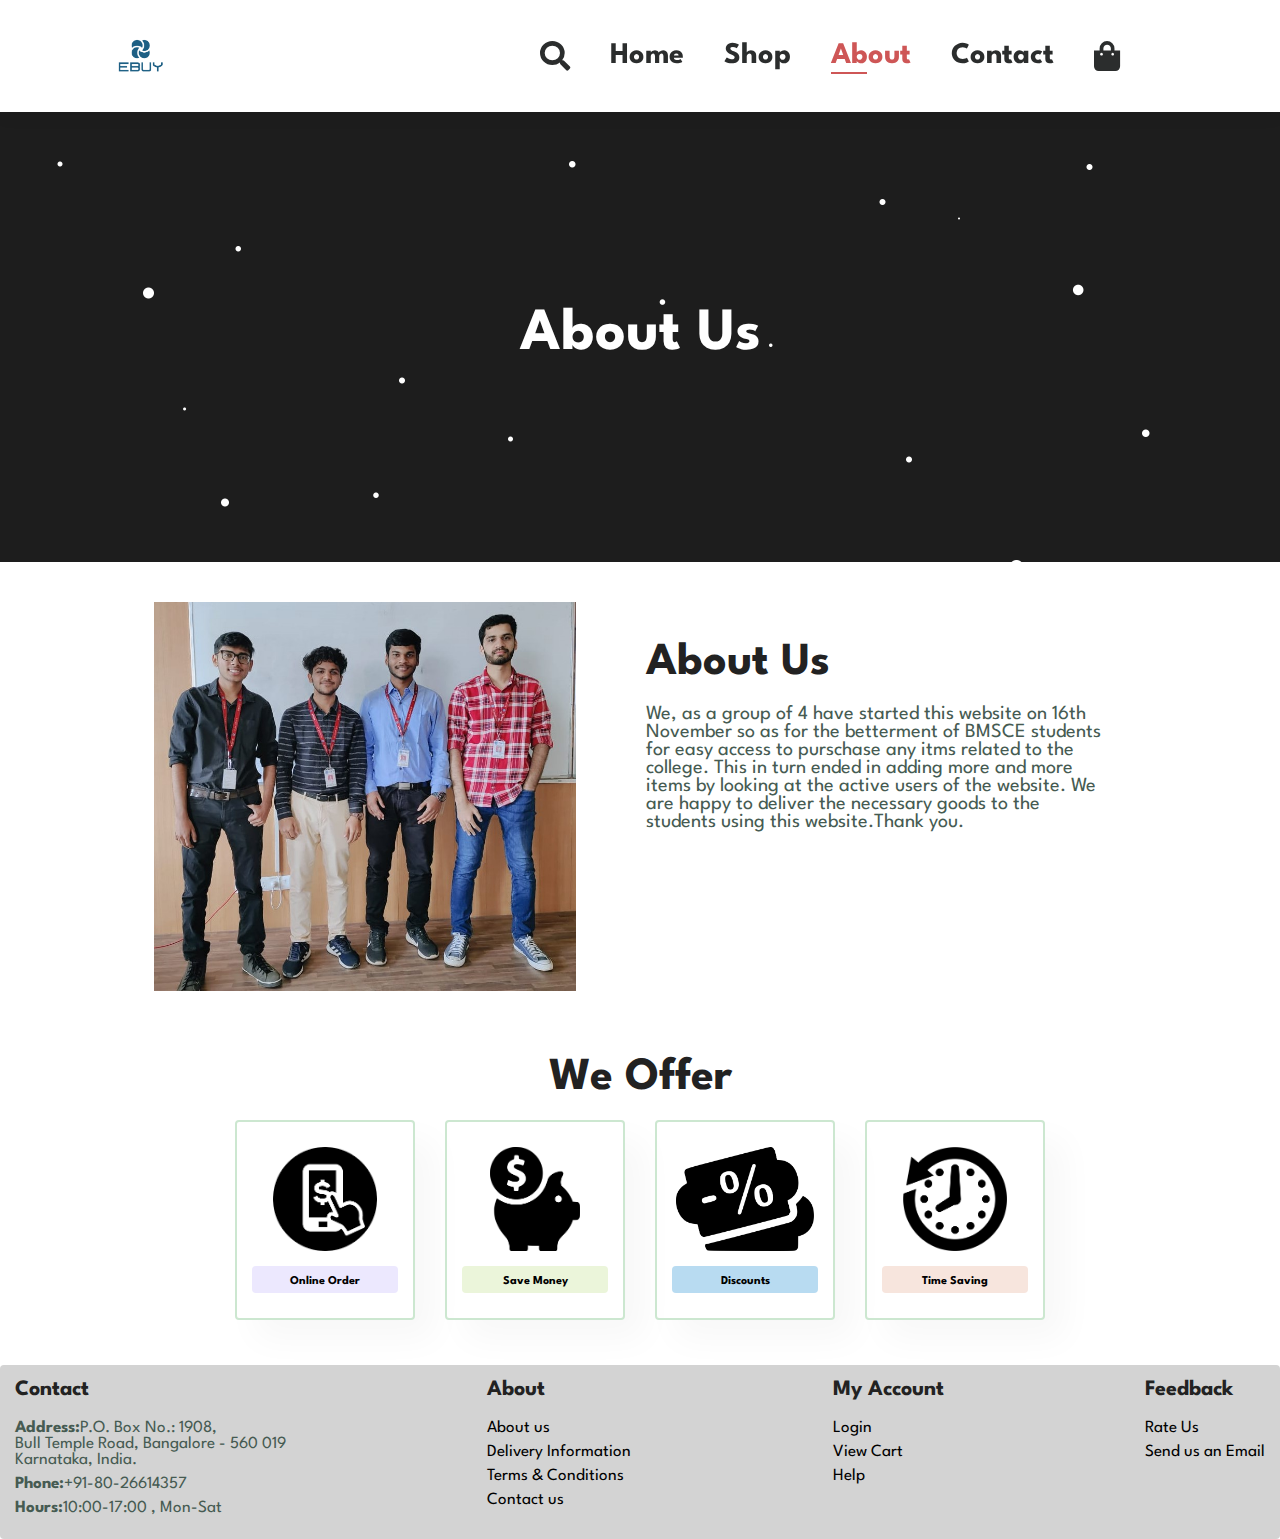
<file: about.html>
<html lang="en">
<head>
    <link rel="stylesheet" href="about.css">
    <link href="https://pro.fontawesome.com/releases/v5.10.0/css/all.css" rel="stylesheet">
        <link href="https://fonts.googleapis.com/css2?family=League+Spartan:wght@300&display=swap" rel="stylesheet">
</head>
<body>
    <section id="header">
        <a href=""><img src="Images/logo.png" class="logo"></a>
        <div>
            <ul id="navbar">
                <li><a href="search.html"><i class="fas fa-search" aria-hidden="true"></i></a></li>
                <li><a href="Home.html">Home</a></li>
                <li><a href="shop.html">Shop</a></li>
                <li><a class="active" href="about.html">About</a></li>
                <li><a href="contact.html">Contact</a></li>
                <li><a href="cart.html"><i class="fa fa-shopping-bag" aria-hidden="true"></i></a></li>
                <li><a href="login.html"><i class="fa fa-sign-in" aria-hidden="true"></i></a></li>
                </a></li>
            </ul>
        </div>
    </section>
    <section id="bigpicture2">
        <p>About Us</p>
    </section>
    <section id="group">
        <img src="Images/group.jpeg" alt="group">
        <div class="info">
            <h2>About Us</h2>
            <p>We, as a group of 4 have started this website on 16th November so as for
                 the betterment of BMSCE students for easy access to purschase any itms related to the college.
                This in turn ended in adding more and more items by looking at the active 
                users of the website. We are happy to deliver the necessary goods to the students 
                using this website.Thank you.</p>
        </div>
    </section>
    <h2 id="feat"> We Offer</h2>
    <section id ="features" >
            
        <div class="a1">
            <img src="Images/orderonline.png" alt="Online Order">
            <h6>Online Order</h6>
        </div>

        <div class="a2">
            <img src="Images/savemoney.png" alt="Save Money">
            <h6>Save Money</h6>
        </div>

        <div class="a3">
            <img src="Images/discount.png" alt="Discounts">
            <h6>Discounts</h6>
        </div>

        <div class="a5">
            <img src="Images/time.png" alt="Time Saving">
            <h6>Time Saving</h6>
        </div>
    </section>
          <footer class="footer" class="section-p1">
            <div class="col">
                <h4>Contact</h4>
                <p><strong>Address:</strong>P.O. Box No.: 1908,<br> Bull Temple Road,
                    Bangalore - 560 019 <br>
                    Karnataka, India.</p>
                <p><strong>Phone:</strong>+91-80-26614357</p>
                <p><strong>Hours:</strong>10:00-17:00 , Mon-Sat</p>
            </div>
            <div class="col">
                <h4>About</h4>
                <a href="about.html">About us</a>
                <a href="#">Delivery Information</a>
                <a href="termsandconditions.html">Terms & Conditions</a>
                <a href="contact.html">Contact us</a>
            </div>
            <div class="col">
                <h4>My Account</h4>
                <a href="login.html">Login</a>
                <a href="#">View Cart</a>
                <a href="#">Help</a>
            </div>
            <div class="col">
                <h4>Feedback</h4>
                <a href="rate.html">Rate Us</a>
                <a href="#">Send us an Email</a>
            </div>
            
        </footer>
</body>
</html>
</file>
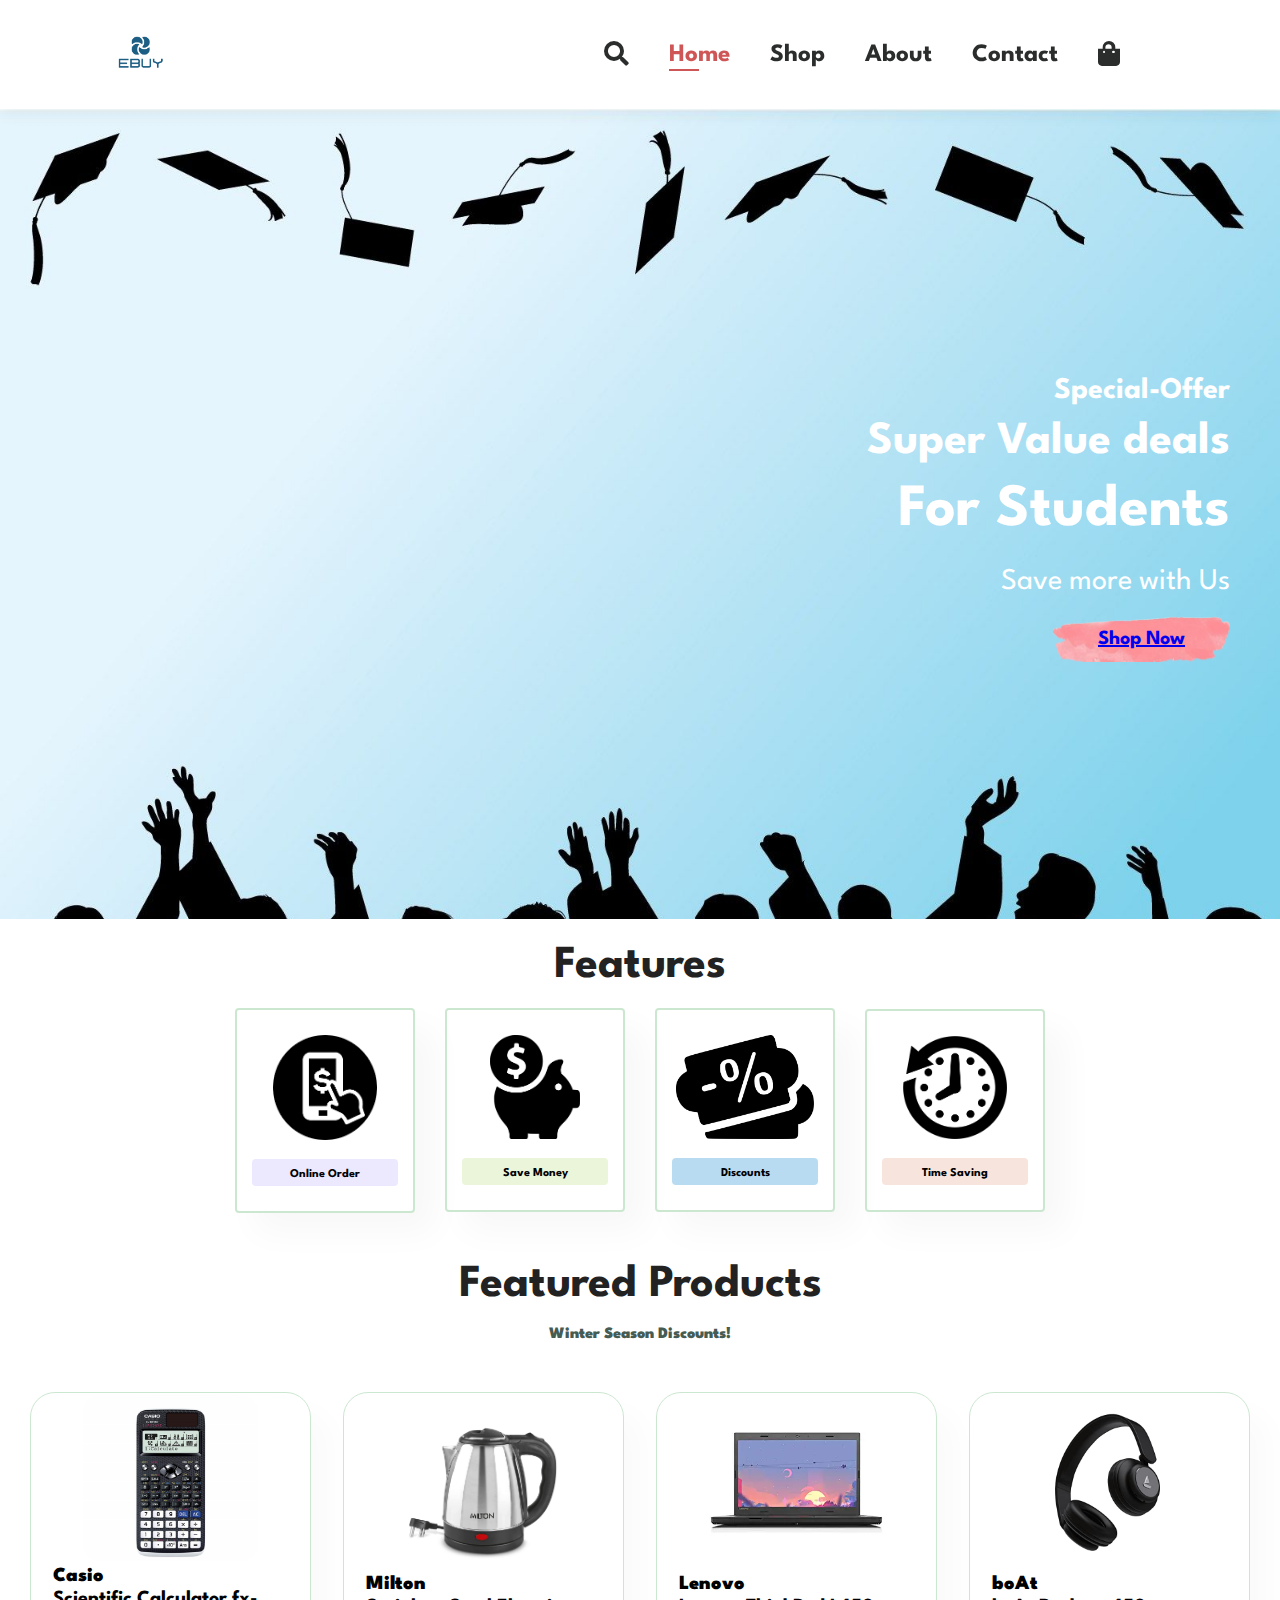
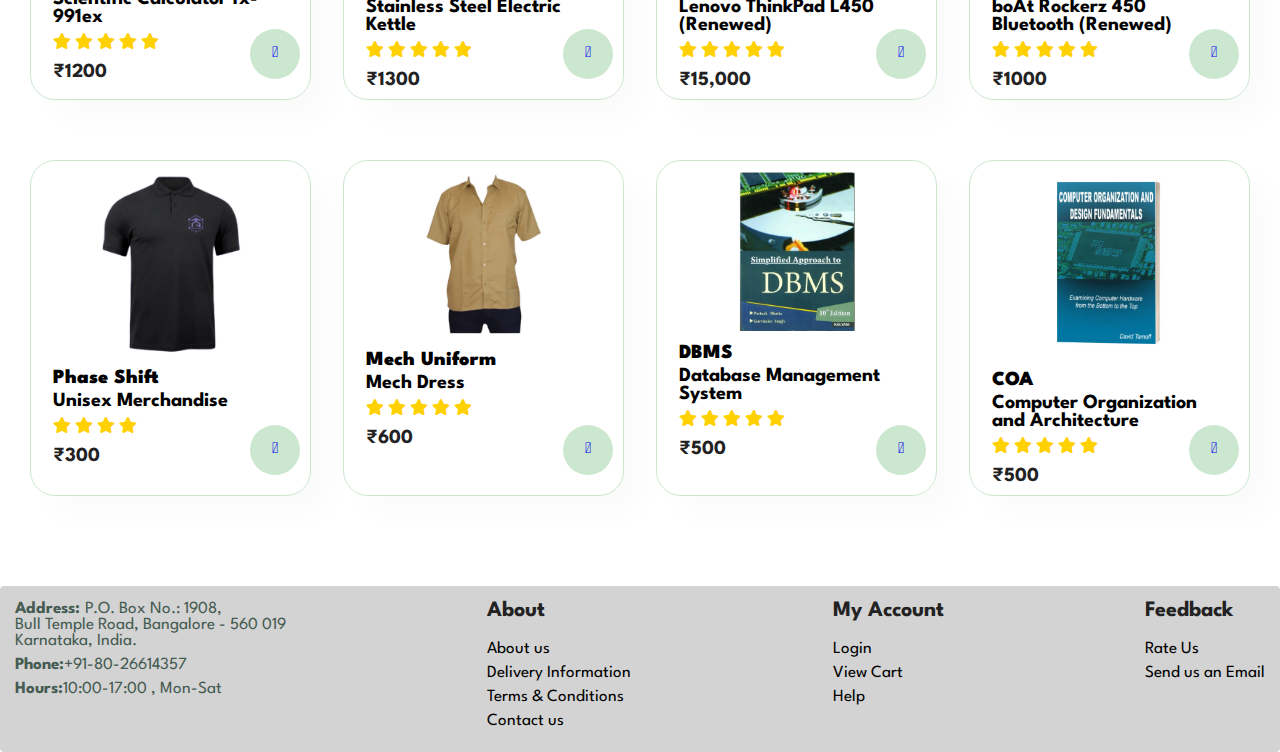
<file: home.html>
<!DOCTYPE html>
<html>
    <head>
        <link rel="stylesheet" href="home.css">   
        <link href="https://pro.fontawesome.com/releases/v5.10.0/css/all.css" rel="stylesheet">
        <link href="https://fonts.googleapis.com/css2?family=League+Spartan:wght@300&display=swap" rel="stylesheet">
    </head>
    <body>
        <section id="header">
            <a href=""><img src="Images/logo.png" class="logo"></a>
            <div>
                <ul id="navbar">
                    <li><a href="search.html"><i class="fas fa-search" aria-hidden="true"></i></a></li>
                    <li><a class="active" href="Home.html">Home</a></li>
                    <li><a href="shop.html">Shop</a></li>
                    <li><a href="about.html">About</a></li>
                    <li><a href="contact.html">Contact</a></li>
                    <li><a href="cart.html"><i class="fa fa-shopping-bag" aria-hidden="true"></i></a></li>
                    <li><a href="login.html"><i class="fa fa-sign-in" aria-hidden="true"></i></a></li>
                    </a></li>
                </ul>
            </div>
        </section>

        <section id="bigpicture">
            <h4>Special-Offer</h4>
            <h2>Super Value deals</h2>
            <h1>For Students</h1>
            <p>Save more with Us </p>
            <button><a href="shop.html"> Shop Now</a></button>
        </section>
        <h2 id="feat">Features</h2>
        <section id ="features" >
            
            <div class="a1">
                <img src="Images/orderonline.png" alt="Online Order">
                <h6>Online Order</h6>
            </div>

            <div class="a2">
                <img src="Images/savemoney.png" alt="Save Money">
                <h6>Save Money</h6>
            </div>

            <div class="a3">
                <img src="Images/discount.png" alt="Discounts">
                <h6>Discounts</h6>
            </div>

            <div class="a5">
                <img src="Images/time.png" alt="Time Saving">
                <h6>Time Saving</h6>
            </div>
        </section>
        <section id="productsection" class="section-p1">
            <h2>Featured Products</h2>
            <p>Winter Season Discounts!</p>
            <div class="products">
                <div class="pro">
                    <img src="Images/calculator.jpg" alt="calci">
                    <div class="description">
                        <span >Casio</span>
                        <h5>Scientific Calculator fx-991ex</h5>
                        <div class="stars">
                            <i class="fas fa-star"></i>
                            <i class="fas fa-star"></i>
                            <i class="fas fa-star"></i>
                            <i class="fas fa-star"></i>
                            <i class="fas fa-star"></i>
                        </div>
                        <h4>₹1200</h4>
                    </div>
                    <a href="cart.html"><i class="fal fa-shopping-cart cart"></i></a>
                </div>
                <div class="pro">
                    <img src="Images/kettle.jpg" alt="calci">
                    <div class="description">
                        <span >Milton</span>
                        <h5>Stainless Steel Electric Kettle</h5>
                        <div class="stars">
                            <i class="fas fa-star"></i>
                            <i class="fas fa-star"></i>
                            <i class="fas fa-star"></i>
                            <i class="fas fa-star"></i>
                            <i class="fas fa-star"></i>
                        </div>
                        <h4>₹1300</h4>
                    </div>
                    <a href="cart.html"><i class="fal fa-shopping-cart cart"></i></a>
                </div>
                <div class="pro">
                    <img src="Images/laptop.jpg" alt="calci">
                    <div class="description">
                        <span >Lenovo</span>
                        <h5>Lenovo ThinkPad L450 (Renewed) </h5>
                        <div class="stars">
                            <i class="fas fa-star"></i>
                            <i class="fas fa-star"></i>
                            <i class="fas fa-star"></i>
                            <i class="fas fa-star"></i>
                            <i class="fas fa-star"></i>
                        </div>
                        <h4>₹15,000</h4>
                    </div>
                    <a href="cart.html"><i class="fal fa-shopping-cart cart"></i></a>
                </div>
                <div class="pro">
                    <img src="Images/headphones.jpg" alt="calci">
                    <div class="description">
                        <span >boAt</span>
                        <h5>boAt Rockerz 450 Bluetooth (Renewed)</h5>
                        <div class="stars">
                            <i class="fas fa-star"></i>
                            <i class="fas fa-star"></i>
                            <i class="fas fa-star"></i>
                            <i class="fas fa-star"></i>
                            <i class="fas fa-star"></i>
                        </div>
                        <h4>₹1000</h4>
                    </div>
                    <a href="cart.html"><i class="fal fa-shopping-cart cart"></i></a>
                </div>

            </div>
            <div class="products">
                <div class="pro">
                    <img src="Images/ps.png" alt="calci">
                    <div class="description">
                        <span >Phase Shift</span>
                        <h5>Unisex Merchandise</h5>
                        <div class="stars">
                            <i class="fas fa-star"></i>
                            <i class="fas fa-star"></i>
                            <i class="fas fa-star"></i>
                            <i class="fas fa-star"></i>
                            
                        </div>
                        <h4>₹300</h4>
                    </div>
                    <a href="cart.html"><i class="fal fa-shopping-cart cart"></i></a>
                </div>
                <div class="pro">
                    <img src="Images/mech.png" alt="calci">
                    <div class="description">
                        <span >Mech Uniform</span>
                        <h5>Mech Dress </h5>
                        <div class="stars">
                            <i class="fas fa-star"></i>
                            <i class="fas fa-star"></i>
                            <i class="fas fa-star"></i>
                            <i class="fas fa-star"></i>
                            <i class="fas fa-star"></i>
                        </div>
                        <h4>₹600</h4>
                    </div>
                    <a href="cart.html"><i class="fal fa-shopping-cart cart"></i></a>
                </div>
                <div class="pro">
                    <img src="Images/dbms.png" alt="calci">
                    <div class="description">
                        <span >DBMS</span>
                        <h5>Database Management System </h5>
                        <div class="stars">
                            <i class="fas fa-star"></i>
                            <i class="fas fa-star"></i>
                            <i class="fas fa-star"></i>
                            <i class="fas fa-star"></i>
                            <i class="fas fa-star"></i>
                        </div>
                        <h4>₹500</h4>
                    </div>
                    <a href="cart.html"><i class="fal fa-shopping-cart cart"></i></a>
                </div>
                <div class="pro">
                    <img src="Images/coa2.jpg" >
                    <div class="description">
                        <span >COA</span>
                        <h5>Computer Organization and Architecture</h5>
                        <div class="stars">
                            <i class="fas fa-star"></i>
                            <i class="fas fa-star"></i>
                            <i class="fas fa-star"></i>
                            <i class="fas fa-star"></i>
                            <i class="fas fa-star"></i>
                        </div>
                        <h4>₹500</h4>
                    </div>
                    <a href="cart.html"><i class="fal fa-shopping-cart cart"></i></a>
                </div>
            </div>
        </section>
        
        <footer class="footer" class="section-p1">
            <div class="col">
                <p><strong>Address: </strong>P.O. Box No.: 1908,<br> Bull Temple Road,
                    Bangalore - 560 019 <br>
                    Karnataka, India.</p>
                <p><strong>Phone:</strong>+91-80-26614357</p>
                <p><strong>Hours:</strong>10:00-17:00 , Mon-Sat</p>
            </div>
            <div class="col">
                <h4>About</h4>
                <a href="about.html">About us</a>
                <a href="DeliveryInfo.html">Delivery Information</a>
                <a href="termsandconditions.html">Terms & Conditions</a>
                <a href="contact.html">Contact us</a>
            </div>
            <div class="col">
                <h4>My Account</h4>
                <a href="login.html">Login</a>
                <a href="cart.html">View Cart</a>
                <a href="contact.html">Help</a>
            </div>
            <div class="col">
                <h4>Feedback</h4>
                <a href="contact.html#rate">Rate Us</a>
                <a href="contact.html#rate">Send us an Email</a>
            </div>
        </footer>
    </body>
</html>
</file>
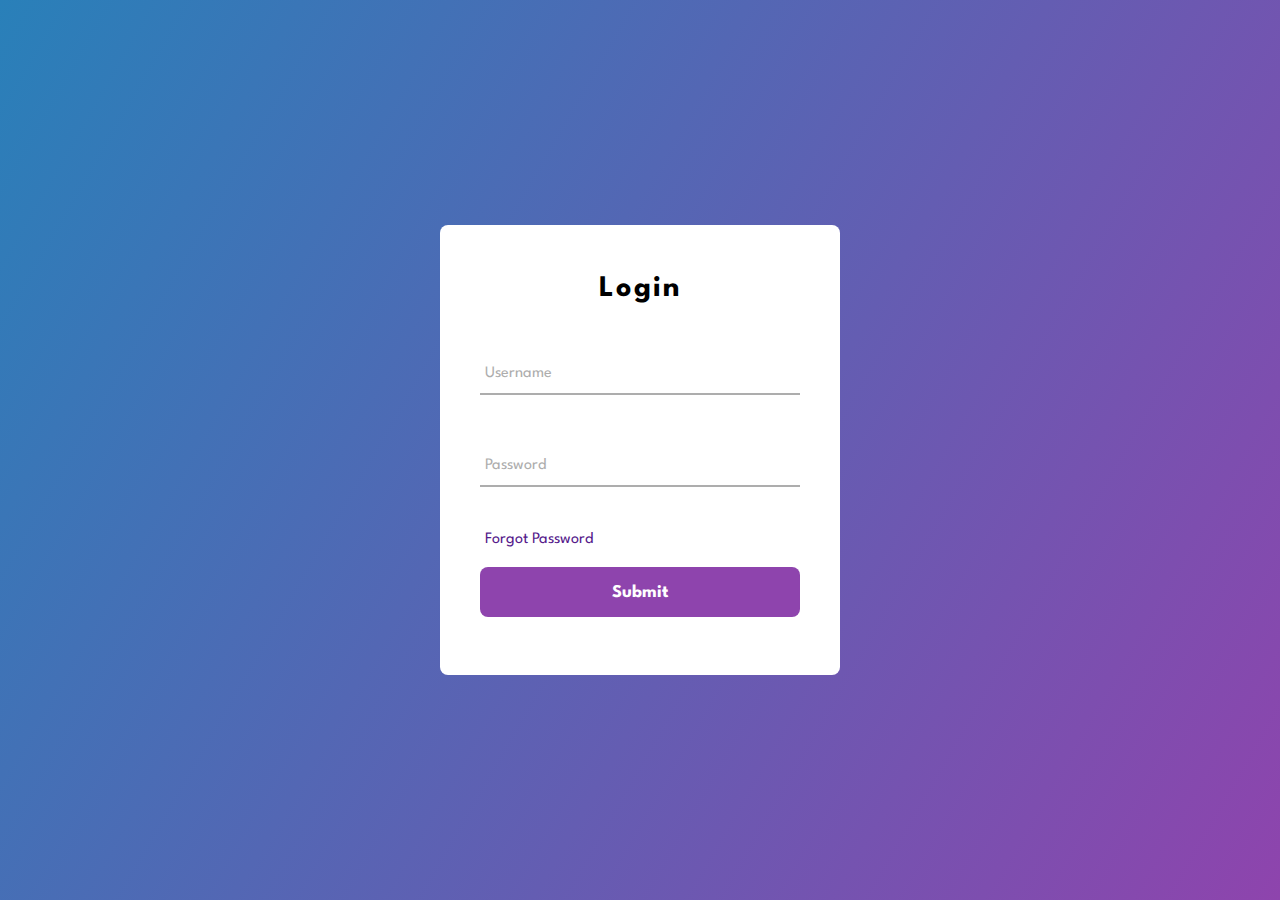
<file: login.html>
<!DOCTYPE html>
<html lang="en">
<head>
    <link href="login.css" rel="stylesheet">
    <link href="https://fonts.googleapis.com/css2?family=League+Spartan:wght@300&display=swap" rel="stylesheet">
    <meta charset="UTF-8">
    <meta http-equiv="X-UA-Compatible" content="IE=edge">
    <meta name="viewport" content="width=device-width, initial-scale=1.0">
    <title>Login page</title>
</head>
<body>
  <section id="login"> <!--box-->
    <div class="content">
        <h1>Login</h1>
        <form method="post">
        <div class="text">
        <input type ="text" required="required">
        <span> </span>
        <label>Username</label>
        </div>

        <div class="text">
        <input type ="password" required="required">
        <span> </span>
        <label>Password</label>
        </div>

        <div class="links">
            <a href="">Forgot Password</a>
            <!-- <a href="">Signup</a> -->
        </div>

        <input type="submit" value="Submit">

    </div>
  </section>
    
</body>
</html>
</file>
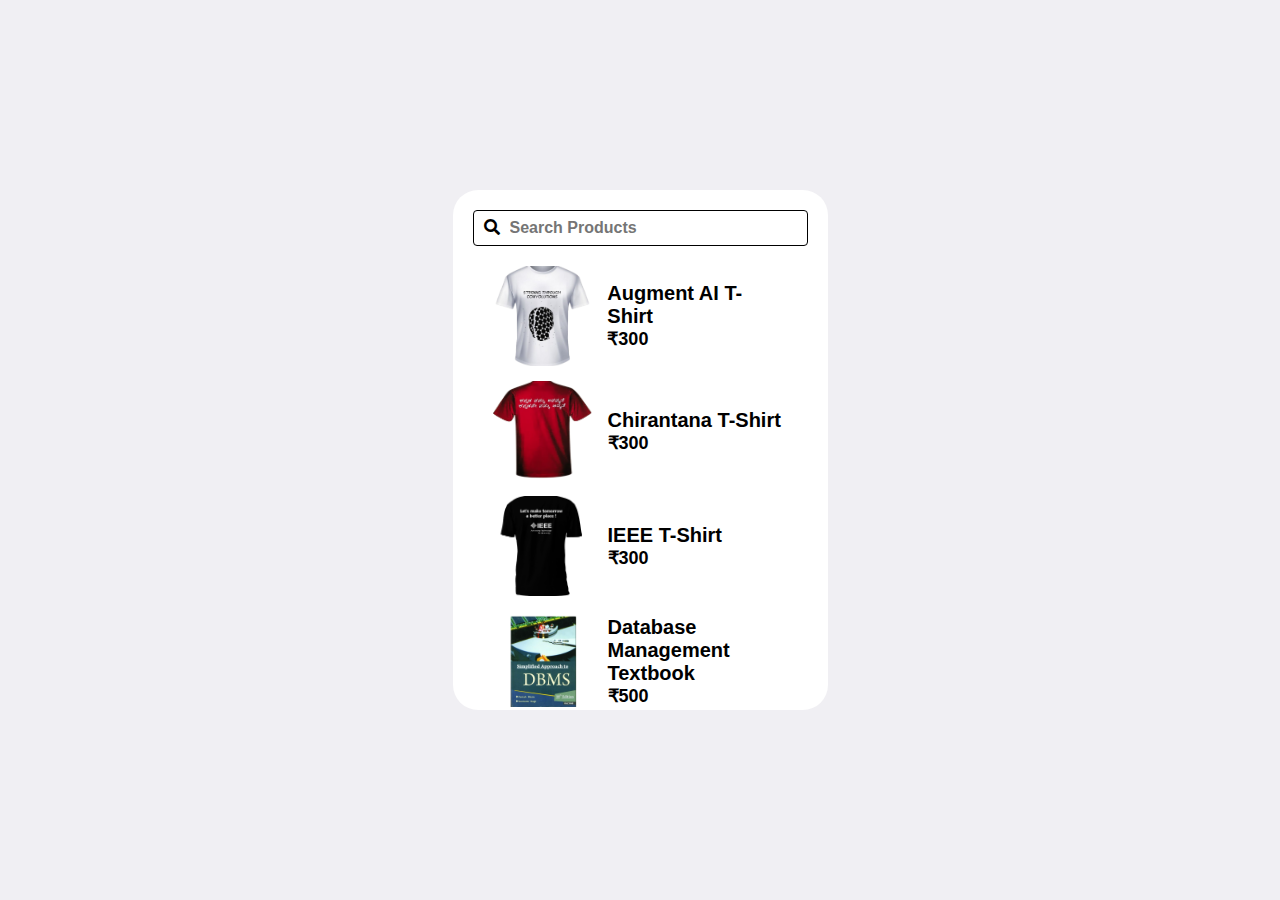
<file: search.html>
<!DOCTYPE html>
<html lang="en">
<head>
    <meta charset="UTF-8">
    <meta http-equiv="X-UA-Compatible" content="IE=edge">
    <meta name="viewport" content="width=device-width, initial-scale=1.0">
    <title>Product filter</title>
    <link rel="stylesheet"href="search.css">
    <link href="https://pro.fontawesome.com/releases/v5.10.0/css/all.css" rel="stylesheet">
    <!-- <link href="search.js" rel="script file"> -->
    <script src="search.js" defer></script>
</head>
<body>
    <section class="container">
        <form>
            <i class="fas fa-search"></i>
            <input type="text" name="" id="search-item" placeholder="Search Products"
            onkeyup="search()">
        </form>
        <div class="product-list" id="product-list">
            <div class="product">
                <img src="Images\ai.png">
                <div class="p-details">
                    <h2>Augment AI T-Shirt</h2>
                    <h3>₹300</h3>
                </div>
            </div>
            <div class="product">
                <img src="Images\chirantana2.png">
                <div class="p-details">
                    <h2>Chirantana T-Shirt</h2>
                    <h3>₹300</h3>
                </div>
            </div>
            <div class="product">
                <img src="Images\ieee.png">
                <div class="p-details">
                    <h2>IEEE T-Shirt</h2>
                    <h3>₹300</h3>
                </div>
            </div>
            <div class="product">
                <img src="Images\dbms.png">
                <div class="p-details">
                    <h2>Database Management Textbook</h2>
                    <h3>₹500</h3>
                </div>
            </div>
            <div class="product">
                <img src="Images\laptop.jpg">
                <div class="p-details">
                    <h2>Lenovo ThinkPad L450 (Renewed)</h2>
                    <h3>₹15000</h3>
                </div>
            </div>
            <div class="product">
                <img src="Images\mech.png">
                <div class="p-details">
                    <h2>Mech Uniform</h2>
                    <h3>₹600</h3>
                </div>
            </div>
            <div class="product">
                <img src="Images/calculator.jpg">
                <div class="p-details">
                    <h2>Calculator</h2>
                    <h3>₹1300</h3>
                </div>
            </div>
            <div class="product">
                <img src="Images/headphones.jpg">
                <div class="p-details">
                    <h2>Headphones</h2>
                    <h3>₹900</h3>
                </div>
            </div>
        </div>
    </section> 
</body>
</html>
</file>
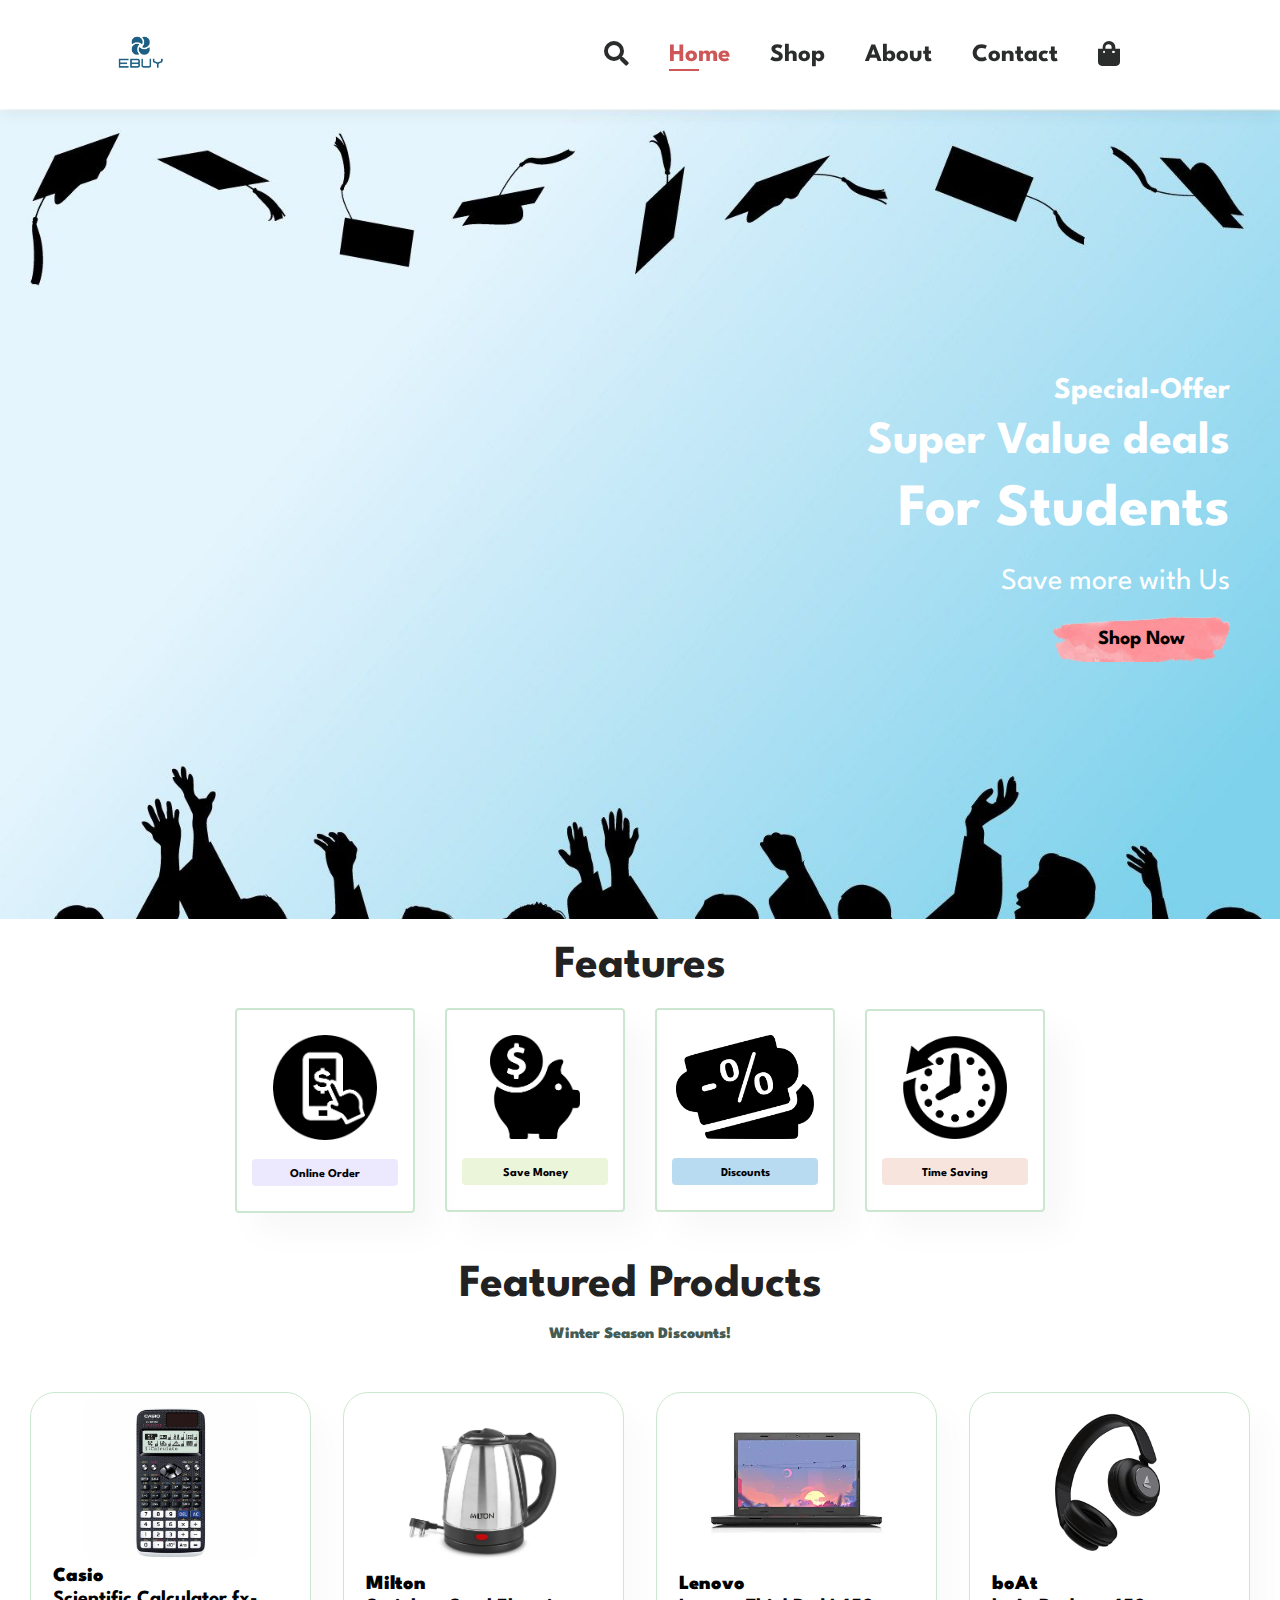
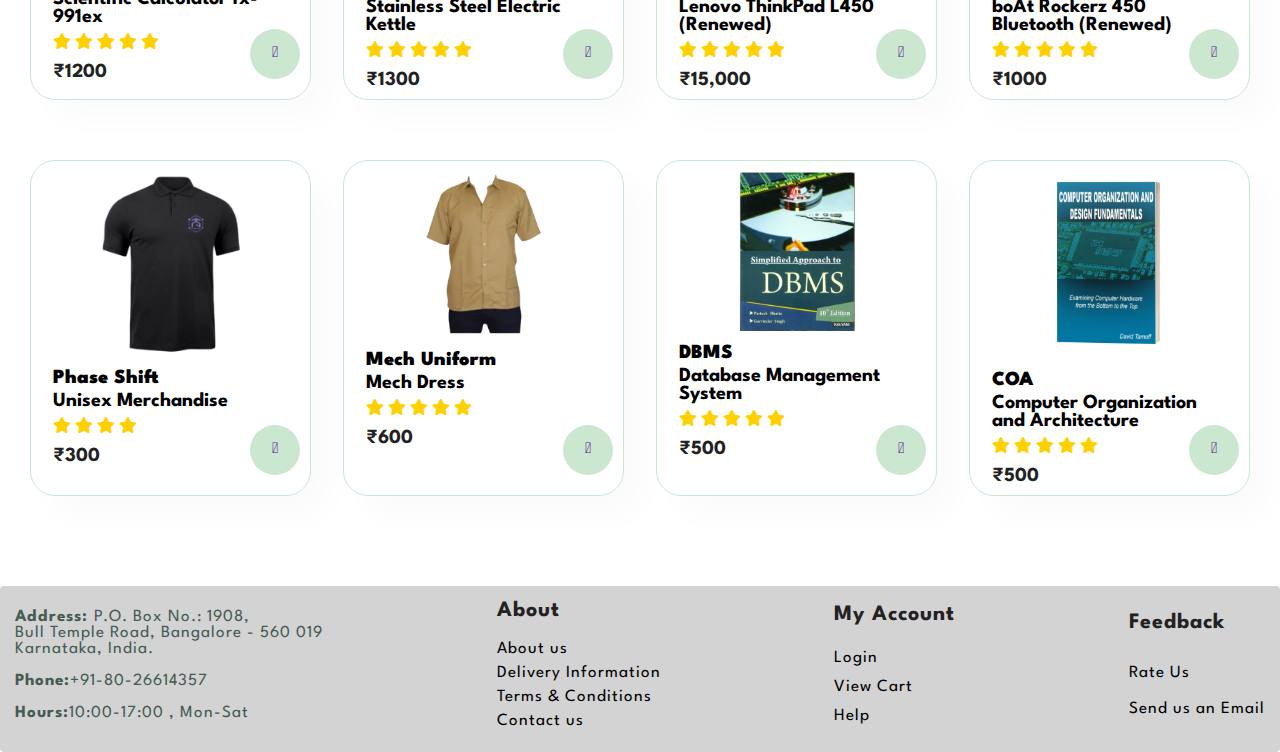
<file: Ebuy-final/home.html>
<!DOCTYPE html>
<html>
    <head>
        <link rel="stylesheet" href="home.css">   
        <link href="https://pro.fontawesome.com/releases/v5.10.0/css/all.css" rel="stylesheet">
        <link href="https://fonts.googleapis.com/css2?family=League+Spartan:wght@300&display=swap" rel="stylesheet">
    </head>
    <body>
        <section id="header">
            <a href=""><img src="Images/logo.png" class="logo"></a>
            <div>
                <ul id="navbar">
                    <li><a href="search.html"><i class="fas fa-search" aria-hidden="true"></i></a></li>
                    <li><a class="active" href="Home.html">Home</a></li>
                    <li><a href="shop.html">Shop</a></li>
                    <li><a href="about.html">About</a></li>
                    <li><a href="contact.html">Contact</a></li>
                    <li><a href="cart.html"><i class="fa fa-shopping-bag" aria-hidden="true"></i></a></li>
                    <li><a href="login.html"><i class="fa fa-sign-in" aria-hidden="true"></i></a></li>
                    </a></li>
                </ul>
            </div>
        </section>

        <section id="bigpicture">
            <h4>Special-Offer</h4>
            <h2>Super Value deals</h2>
            <h1>For Students</h1>
            <p>Save more with Us </p>
            <button>Shop Now</button>
        </section>
        <h2 id="feat">Features</h2>
        <section id ="features" >
            
            <div class="a1">
                <img src="Images/orderonline.png" alt="Online Order">
                <h6>Online Order</h6>
            </div>

            <div class="a2">
                <img src="Images/savemoney.png" alt="Save Money">
                <h6>Save Money</h6>
            </div>

            <div class="a3">
                <img src="Images/discount.png" alt="Discounts">
                <h6>Discounts</h6>
            </div>

            <div class="a5">
                <img src="Images/time.png" alt="Time Saving">
                <h6>Time Saving</h6>
            </div>
        </section>
        <section id="productsection" class="section-p1">
            <h2>Featured Products</h2>
            <p>Winter Season Discounts!</p>
            <div class="products">
                <div class="pro">
                    <img src="Images/calculator.jpg" alt="calci">
                    <div class="description">
                        <span >Casio</span>
                        <h5>Scientific Calculator fx-991ex</h5>
                        <div class="stars">
                            <i class="fas fa-star"></i>
                            <i class="fas fa-star"></i>
                            <i class="fas fa-star"></i>
                            <i class="fas fa-star"></i>
                            <i class="fas fa-star"></i>
                        </div>
                        <h4>₹1200</h4>
                    </div>
                    <a href=""><i class="fal fa-shopping-cart cart"></i></a>
                </div>
                <div class="pro">
                    <img src="Images/kettle.jpg" alt="calci">
                    <div class="description">
                        <span >Milton</span>
                        <h5>Stainless Steel Electric Kettle</h5>
                        <div class="stars">
                            <i class="fas fa-star"></i>
                            <i class="fas fa-star"></i>
                            <i class="fas fa-star"></i>
                            <i class="fas fa-star"></i>
                            <i class="fas fa-star"></i>
                        </div>
                        <h4>₹1300</h4>
                    </div>
                    <a href=""><i class="fal fa-shopping-cart cart"></i></a>
                </div>
                <div class="pro">
                    <img src="Images/laptop.jpg" alt="calci">
                    <div class="description">
                        <span >Lenovo</span>
                        <h5>Lenovo ThinkPad L450 (Renewed) </h5>
                        <div class="stars">
                            <i class="fas fa-star"></i>
                            <i class="fas fa-star"></i>
                            <i class="fas fa-star"></i>
                            <i class="fas fa-star"></i>
                            <i class="fas fa-star"></i>
                        </div>
                        <h4>₹15,000</h4>
                    </div>
                    <a href=""><i class="fal fa-shopping-cart cart"></i></a>
                </div>
                <div class="pro">
                    <img src="Images/headphones.jpg" alt="calci">
                    <div class="description">
                        <span >boAt</span>
                        <h5>boAt Rockerz 450 Bluetooth (Renewed)</h5>
                        <div class="stars">
                            <i class="fas fa-star"></i>
                            <i class="fas fa-star"></i>
                            <i class="fas fa-star"></i>
                            <i class="fas fa-star"></i>
                            <i class="fas fa-star"></i>
                        </div>
                        <h4>₹1000</h4>
                    </div>
                    <a href=""><i class="fal fa-shopping-cart cart"></i></a>
                </div>

            </div>
            <div class="products">
                <div class="pro">
                    <img src="Images/ps.png" alt="calci">
                    <div class="description">
                        <span >Phase Shift</span>
                        <h5>Unisex Merchandise</h5>
                        <div class="stars">
                            <i class="fas fa-star"></i>
                            <i class="fas fa-star"></i>
                            <i class="fas fa-star"></i>
                            <i class="fas fa-star"></i>
                            
                        </div>
                        <h4>₹300</h4>
                    </div>
                    <a href=""><i class="fal fa-shopping-cart cart"></i></a>
                </div>
                <div class="pro">
                    <img src="Images/mech.png" alt="calci">
                    <div class="description">
                        <span >Mech Uniform</span>
                        <h5>Mech Dress </h5>
                        <div class="stars">
                            <i class="fas fa-star"></i>
                            <i class="fas fa-star"></i>
                            <i class="fas fa-star"></i>
                            <i class="fas fa-star"></i>
                            <i class="fas fa-star"></i>
                        </div>
                        <h4>₹600</h4>
                    </div>
                    <a href=""><i class="fal fa-shopping-cart cart"></i></a>
                </div>
                <div class="pro">
                    <img src="Images/dbms.png" alt="calci">
                    <div class="description">
                        <span >DBMS</span>
                        <h5>Database Management System </h5>
                        <div class="stars">
                            <i class="fas fa-star"></i>
                            <i class="fas fa-star"></i>
                            <i class="fas fa-star"></i>
                            <i class="fas fa-star"></i>
                            <i class="fas fa-star"></i>
                        </div>
                        <h4>₹500</h4>
                    </div>
                    <a href=""><i class="fal fa-shopping-cart cart"></i></a>
                </div>
                <div class="pro">
                    <img src="Images/coa2.jpg" >
                    <div class="description">
                        <span >COA</span>
                        <h5>Computer Organization and Architecture</h5>
                        <div class="stars">
                            <i class="fas fa-star"></i>
                            <i class="fas fa-star"></i>
                            <i class="fas fa-star"></i>
                            <i class="fas fa-star"></i>
                            <i class="fas fa-star"></i>
                        </div>
                        <h4>₹500</h4>
                    </div>
                    <a href=""><i class="fal fa-shopping-cart cart"></i></a>
                </div>
            </div>
        </section>
        
        <footer class="footer" class="section-p1">
            <div class="col">
                <p><strong>Address: </strong>P.O. Box No.: 1908,<br> Bull Temple Road,
                    Bangalore - 560 019 <br>
                    Karnataka, India.</p>
                <p><strong>Phone:</strong>+91-80-26614357</p>
                <p><strong>Hours:</strong>10:00-17:00 , Mon-Sat</p>
            </div>
            <div class="col">
                <h4>About</h4>
                <a href="about.html">About us</a>
                <a href="DeliveryInfo.html">Delivery Information</a>
                <a href="termsandconditions.html">Terms & Conditions</a>
                <a href="contact.html">Contact us</a>
            </div>
            <div class="col">
                <h4>My Account</h4>
                <a href="login.html">Login</a>
                <a href="cart.html">View Cart</a>
                <a href="contact.html">Help</a>
            </div>
            <div class="col">
                <h4>Feedback</h4>
                <a href="contact.html#rate">Rate Us</a>
                <a href="contact.html#rate">Send us an Email</a>
            </div>
        </footer>
    </body>
</html>
</file>
<file: about.css>
*{
    margin: 0;
    padding: 0;
    box-sizing:border-box;
    font-family: 'League Spartan', sans-serif;
}
h1 {
    font-size:50px;
    line-height:64px;
    color:#222;
}
h2 {
    font-size:46px;
    line-height:54px;
    color:#222;
}
h4 {
    font-size:20px;
    color:#222;
}
h6 {
    font-weight: 700;
    font-size:12px;
}
p {
    font-size: 16px;
    color:#465b52;
    margin:15px 0 20px 0;  

}
#header{
    display:flex;
    align-items:center;
    justify-content: space-between;
    padding:20px 100px;
    background:white;
    box-shadow: 0 5px 15px rgba(0, 0, 0, 0.06);
    z-index: 999;
    position:sticky;
    top:0;
    left:0;
}
#header img {
    width:80px;
}
#navbar {
    display: flex;
    align-items:center;
    justify-content:center;
    height: 72px;
}
#navbar li {
    list-style: none;
    padding:20px 20px;
    position:relative;
}
#navbar li a {
    text-decoration: none;
    font-size: 30px;
    font-weight: bolder;
    color: rgb(43, 45, 45);
    transition:0.4s ease;
}
#navbar li a:hover,
#navbar li a.active {
    color:	#ce5656;
}
#navbar li a.active::after,
#navbar li a:hover::after{
    content:"";
    width:30%;
    height:2px;
    background:#ce5656 ;
    position:absolute;
    bottom:16px;
    left:20px;
}

#bigpicture2 {
    background-image: url(Images/background2.png);
    height: 50vh;
    width: 100%;
    background-size: cover;
    display: flex;
    justify-content: center;
    align-items: center;
}

#bigpicture2 p {
    font-size: 60px;
    font-weight:bolder;
    color:white;
}

#group {
    align-items: center;
    display:flex;
    justify-content: center;
    padding: 40px 0px;

}

#group img {
    width:33%;
    margin-right: 50px;
}

#group .info {
    height: 40vh;
    width: 500px;
    padding:20px;
}

#group .info p {
    font-size: 20px;
}

#features .a1{
    width: 180px;
    text-align: center;
    padding: 25px 15px;
    box-shadow: 20px 20px 34px rgba(0, 0, 0, 0.03);
    border: 2px solid #cce7d0;
    border-radius: 4px;
    margin: 15px;
}

#features .a1:hover {
    box-shadow: 10px 10px 54px rgba(0,0,0,0.17);
}

#features .a1 h6{
    padding: 10px 5px 5px 5px;
    line-height:1;
    border-radius: 4px;
 
    background-color:#ECE8FE; 
}

#features .a1 img {
    width:71.5%;
    margin-bottom: 15px;
}

/* Next feature */
#features .a2{
    width: 180px;
    text-align: center;
    padding: 25px 15px;
    box-shadow: 20px 20px 34px rgba(0, 0, 0, 0.03);
    border: 2px solid #cce7d0;
    border-radius: 4px;
    margin: 15px;
}

#features .a2:hover {
    box-shadow: 10px 10px 54px rgba(0,0,0,0.17);
}

#features .a2 h6{
    padding: 10px 5px 5px 5px;
    line-height:1;
    border-radius: 4px;
 
    background-color:#EBF5DA; 
}

#features .a2 img {
    width:61.25%;
    margin-bottom: 15px;
}



/* Next feature */
#features .a3{
    width: 180px;
    text-align: center;
    padding: 25px 15px;
    box-shadow: 20px 20px 34px rgba(0, 0, 0, 0.03);
    border: 2px solid #cce7d0;
    border-radius: 4px;
    margin: 15px;
}

#features .a3:hover {
    box-shadow: 10px 10px 54px rgba(0,0,0,0.17);
}

#features .a3 h6{
    padding: 10px 5px 5px 5px;
    line-height:1;
    border-radius: 4px;
 
    background-color: #B8DBF1;
}

#features .a3 img {
    width:95%;
    margin-bottom: 15px;
}





/* Next feature */
#features .a5{
    width: 180px;
    text-align: center;
    padding: 25px 15px;
    box-shadow: 20px 20px 34px rgba(0, 0, 0, 0.03);
    border: 2px solid #cce7d0;
    border-radius: 4px;
    margin: 15px;
}

#features .a5:hover {
    box-shadow: 10px 10px 54px rgba(0,0,0,0.17);
}

#features .a5 h6{
    padding: 10px 5px 5px 5px;
    line-height:1;
    border-radius: 4px;
 
    background-color: #F7E5DD;

}

#features .a5 img {
    width:71%;
    margin-bottom: 15px;
}


#features{
    display: flex;
    align-items: center;
    justify-content: center;
    flex-wrap: wrap; 
     /* For wrapping up data in other devices */
}

#feat {
    padding:20px 0 0 0; 
    text-align: center;
}

footer {
    display:flex;
    flex-wrap: wrap;
    justify-content: space-between;
    margin-top: 30px;
    padding:15px;
    background-color: lightgray;
    border-radius: 4px;
}

footer .col {
    display:flex;
    flex-direction: column;
    align-items: flex-start;
}

footer .logo {
    margin-bottom:30px;
}

footer h4{
    font-size: 22px;
    padding-bottom:20px;
}

footer p {
    font-size: 17px;
    text-decoration: none;
    margin:0 0 8px 0;
}

footer a{
    font-size: 17px;
    text-decoration: none;
    color:black;
    margin:0 0 8px 0;
    transition: 0.5s;
}

footer a:hover {
    color:red;
}
</file>
<file: home.css>
*{
    margin: 0;
    padding: 0;
    box-sizing:border-box;
    font-family: 'League Spartan', sans-serif;
}
h1 {
    font-size:50px;
    line-height:64px;
    color:#222;
}
h2 {
    font-size:46px;
    line-height:54px;
    color:#222;
}
h4 {
    font-size:20px;
    color:#222;
}
h6 {
    font-weight: 700;
    font-size:12px;
}
p {
    font-size: 16px;
    color:#465b52;
    margin:15px 0 20px 0;  

}
#header{
    display:flex;
    align-items:center;
    justify-content: space-between;
    padding:20px 100px;
    background:white;
    box-shadow: 0 5px 15px rgba(0, 0, 0, 0.06);
    z-index: 999;
    position:sticky;
    top:0;
    left:0;
    height:20%;
}

#header img {
    width:80px;
}
#navbar {
    display: flex;
    align-items:center;
    justify-content:center;
}
#navbar li {
    list-style: none;
    padding:20px 20px;
    position:relative;
}
#navbar li a {
    text-decoration: none;
    font-size: 25px;
    font-weight: bolder;
    color: rgb(43, 45, 45);
    transition:0.4s ease;
}
#navbar li a:hover,
#navbar li a.active {
    color:	#ce5656;
}
#navbar li a.active::after,
#navbar li a:hover::after{
    content:"";
    width:30%;
    height:2px;
    background:#ce5656 ;
    position:absolute;
    bottom:16px;
    left:20px;
}

#bigpicture {
    background-image: url(Images/hatthrow.jpg);
    height: 90vh;
    width:100%;
    background-size: cover;
    text-align: right;
    padding:0 50px;
    display:flex;
    flex-direction: column;
    align-items: flex-end;
    justify-content: center;

}

#bigpicture h4 {
    padding:10px 0px;
    font-size: 30px;
    color: white;
}

#bigpicture h2 {
    color: white;
}

#bigpicture h1 {
    padding:10px 0px;
    font-size:  60px;;
    color: white;
}

#bigpicture p {
    font-size: 30px;
    color: white;
}

#bigpicture button {
    background-image:url(Images/4.png) ;
    background-size: 100%;
    background-color: transparent;
    color:black;
    border:0;
    padding:14px 45px 14px 45px;
    background-repeat: no-repeat;
    cursor:pointer;
    font-size:20px;
    font-weight: 700;

}

#features .a1{
    width: 180px;
    text-align: center;
    padding: 25px 15px;
    box-shadow: 20px 20px 34px rgba(0, 0, 0, 0.03);
    border: 2px solid #cce7d0;
    border-radius: 4px;
    margin: 15px;
}

#features .a1:hover {
    box-shadow: 10px 10px 54px rgba(0,0,0,0.17);
}

#features .a1 h6{
    padding: 10px 5px 5px 5px;
    line-height:1;
    border-radius: 4px;
 
    background-color:#ECE8FE; 
}

#features .a1 img {
    width:71.5%;
    margin-bottom: 15px;
}

/* Next feature */
#features .a2{
    width: 180px;
    text-align: center;
    padding: 25px 15px;
    box-shadow: 20px 20px 34px rgba(0, 0, 0, 0.03);
    border: 2px solid #cce7d0;
    border-radius: 4px;
    margin: 15px;
}

#features .a2:hover {
    box-shadow: 10px 10px 54px rgba(0,0,0,0.17);
}

#features .a2 h6{
    padding: 10px 5px 5px 5px;
    line-height:1;
    border-radius: 4px;
 
    background-color:#EBF5DA; 
}

#features .a2 img {
    width:61.25%;
    margin-bottom: 15px;
}



/* Next feature */
#features .a3{
    width: 180px;
    text-align: center;
    padding: 25px 15px;
    box-shadow: 20px 20px 34px rgba(0, 0, 0, 0.03);
    border: 2px solid #cce7d0;
    border-radius: 4px;
    margin: 15px;
}

#features .a3:hover {
    box-shadow: 10px 10px 54px rgba(0,0,0,0.17);
}

#features .a3 h6{
    padding: 10px 5px 5px 5px;
    line-height:1;
    border-radius: 4px;
 
    background-color: #B8DBF1;
}

#features .a3 img {
    width:95%;
    margin-bottom: 15px;
}





/* Next feature */
#features .a5{
    width: 180px;
    text-align: center;
    padding: 25px 15px;
    box-shadow: 20px 20px 34px rgba(0, 0, 0, 0.03);
    border: 2px solid #cce7d0;
    border-radius: 4px;
    margin: 15px;
}

#features .a5:hover {
    box-shadow: 10px 10px 54px rgba(0,0,0,0.17);
}

#features .a5 h6{
    padding: 10px 5px 5px 5px;
    line-height:1;
    border-radius: 4px;
 
    background-color: #F7E5DD;

}

#features .a5 img {
    width:71%;
    margin-bottom: 15px;
}


#features{
    display: flex;
    align-items: center;
    justify-content: center;
    flex-wrap: wrap; 
     /* For wrapping up data in other devices */
}

#productsection {
    text-align: center;
    padding:40px 0px;
    font-weight: 1000;
    padding:30px 30px;
}

#productsection .pro {
    text-align: center;
    width:23%;
    min-width: 250px;
    border:1px solid #cce7d0;
    padding:0px 2px;
    cursor: pointer;
    box-shadow: 20px 20px 30px rgba(0,0,0,0.02);
    border-radius: 25px;
    position:relative;
}

#productsection .pro img {
    width: 65%;
    border-radius: 20px;
    padding:2px;

}

#productsection .pro .description{
    text-align:start;
    padding:0px 20px;
}

#productsection .pro .description span {
    font-size: 20px;
    padding: 10px 0;
}

#productsection .pro .description h5 {
    font-size:20px ;
    padding: 5px 0;
}

#productsection .pro .description .stars {
    padding: 2px 0;
    color:#ffd100;
}

#productsection .pro:hover {
    box-shadow: 10px 10px 40px rgba(0,0,0,0.17);
}

#productsection .pro .cart{
    position:absolute;
    background-color: #cce7d0;
    border-radius: 50%;
    width:50px;
    height:50px;
    line-height: 50px;
    bottom:20px;
    right:10px;
}

#productsection .pro .description h4 {
    padding:10px 0;
}

#feat {
    padding:20px 0 0 0; 
    text-align: center;
}

#productsection .products {
    display:flex;
    justify-content: space-between         ;
}

#productsection .products 
{
    padding:30px 0;
}
footer {
    display:flex;
    flex-wrap: wrap;
    justify-content: space-between;
    margin-top: 30px;
    padding:15px;
    background-color: lightgray;
    border-radius: 4px;
}

footer .col {
    display:flex;
    flex-direction: column;
    align-items: flex-start;
}

footer .logo {
    margin-bottom:30px;
}

footer h4{
    font-size: 22px;
    padding-bottom:20px;
}

footer p {
    font-size: 17px;
    text-decoration: none;
    margin:0 0 8px 0;
}

footer a{
    font-size: 17px;
    text-decoration: none;
    color:black;
    margin:0 0 8px 0;
    transition: 0.5s;
}

footer a:hover {
    color:red;
}
</file>
<file: login.css>
*{
    margin: 0;
    padding: 0;
    box-sizing:border-box;
    font-family: 'League Spartan', sans-serif;
    box-sizing: border-box;
}
/* start of login css */
body
{
    display:flex;
    justify-content: center;
    align-items: center;
    min-height: 100vh;
    background: linear-gradient(120deg,#2980b9,#8e44ad);

}

#login
{
    position: absolute;
    width:400px;
    height:450px;
    top:50%;
    left:50%;
    transform: translate(-50%,-50%);
    border-radius: 8px;
    overflow: hidden;
    background-color: white;
}
/* #login::before
{ 
    content:" ";
    position:absolute;
    top:-50%;
    left:-50%;
    width:420px;
    height:460px;
    background:linear-gradient(0deg,transparent,#ff7445,#45ff51);
    animation:Login_animation;
    animation-duration: 3s;
    animation-timing-function: linear;
    animation-iteration-count: infinite;
    transform-origin: bottom right;

}
#login::after
{ 
    content:" ";
    position:absolute;
    top:-50%;
    left:-50%;
    width:420px;
    height:460px;
    background:linear-gradient(0deg,transparent,#ff7445,#45ff51);
    animation:Login_animation;
    animation-duration: 4s;
    animation-timing-function: linear;
    animation-iteration-count: infinite;
    animation-delay: -3s;
    transform-origin: bottom right;
}

@keyframes Login_animation {
    0%
    {
        transform: rotate(0deg);
    }

    100%
    {
        transform: rotate(360deg);
    }
} */
/* #login .form
{
    position:absolute;
    border-radius: 8px;
    z-index:10;
    inset:4px;
    /* background:#ec9688; */
    /* background: white;
    display:flex;
    flex-direction: column;
} */ 

#login .content h1{ 
    padding: 50px 0 0 0 ;
    text-align: center;
    letter-spacing: 2px;
    font-size: 30px;
    /* border-bottom: 1px solid silver; */
}

#login .content form{
    padding: 0 40px;
    box-sizing: border-box;
} 

#login .content form .text
{
    position:relative;
    border-bottom: 2px solid #adadad;
    margin: 50px 0;
}
#login .content .text input{

    width:100%;
    padding: 0px 5px;
    background: none;
    border: none;
    outline: none;
    height:40px;
    font-size: 16px;
}
 .text label{
    position: absolute;
    left:5px;
    top:50%;
    transition: 0.5s;
    transform: translateY(-50%);
    color: #adadad;
    font-size: 16px;
    pointer-events: none;
}

#login .content .text span::before
{
    content: '';
    position: absolute;
    top:40px;
    left:0;
    width:0%;
    height:2px;
    background: #2691d9;  
}

#login .text input:focus ~ label,
#login .text input:focus ~ label{
    top:-5px;
    left:0;
    color:#2691d9;
}

#login .text input:focus ~ span::before,
#login .text input:valid ~ span::before{
    width:100%;
}

#login .links{
    margin: -5px 0 20px 5px;

    cursor:pointer;
}
#login .links a{
  text-decoration: none;
}

#login .links:hover{
    text-decoration: underline;
}

input[type="submit"]{
    width:100%;
    height:50px;
    border: #2691d9;
    background: #8e44ad ;
    border-radius: 8px ;
    font-size: 18px ;
    color: white;
    outline:none;
    font-weight: 700;
    cursor: pointer;
}

input[type="submit"]:hover{
    background-color: lightskyblue ;
    transition: 1s;
}
</file>
<file: search.css>
*{
    margin: 0;
    padding: 0;
    box-sizing:border-box;
    font-family: 'League Spartan', sans-serif;
}
body{
    width: 100%;
    height: 100vh;
    background: rgb(240,239,243);
    margin: auto;
    display: flex;
    flex-direction: column;
    align-items: center;
    justify-content: center;
    
}
.container{
    width: 375px;
    height: 520px;
    background: #fff;
    border-radius: 25px;
    box-shadow: 4px 4px 30px rgba(red, green, blue, alpha);
    padding: 20px;
    overflow-y: scroll;

}

.container form{
    width: 100%;
    border: 1px solid;
    border-radius: 4px;
    display: flex;
    padding: 8px 10px;
    
}
.container form input{
    border: none;
    outline: none;
    box-shadow: none;
    width: 100%;
    font-size: 16px;
    font-weight: 600;
    
}
.container form i{
    padding-right: 10px;
}
.product-list{
    padding: 20px ;
}
.product{
    display: flex;
    align-items: center;
    cursor: pointer;
    padding-bottom: 15px;
}
.product img{
    width: 100px;
    height: 100px;
    object-fit: cover;
    border-radius: 5px;
   
}
.product .p-details h2{
    font-size: 20px;
    color: black;
}
.product .p-details h3{
    font-size: 18px;
    color: black;
}
.product .p-details{
    padding-left: 15px;
}
</file>
<file: Ebuy-final/home.css>
*{
    margin: 0;
    padding: 0;
    box-sizing:border-box;
    font-family: 'League Spartan', sans-serif;
}
h1 {
    font-size:50px;
    line-height:64px;
    color:#222;
}
h2 {
    font-size:46px;
    line-height:54px;
    color:#222;
}
h4 {
    font-size:20px;
    color:#222;
}
h6 {
    font-weight: 700;
    font-size:12px;
}
p {
    font-size: 16px;
    color:#465b52;
    margin:15px 0 20px 0;  

}
#header{
    display:flex;
    align-items:center;
    justify-content: space-between;
    padding:20px 100px;
    background:white;
    box-shadow: 0 5px 15px rgba(0, 0, 0, 0.06);
    z-index: 999;
    position:sticky;
    top:0;
    left:0;
    height:20%;
}

#header img {
    width:80px;
}
#navbar {
    display: flex;
    align-items:center;
    justify-content:center;
}
#navbar li {
    list-style: none;
    padding:20px 20px;
    position:relative;
}
#navbar li a {
    text-decoration: none;
    font-size: 25px;
    font-weight: bolder;
    color: rgb(43, 45, 45);
    transition:0.4s ease;
}
#navbar li a:hover,
#navbar li a.active {
    color:	#ce5656;
}
#navbar li a.active::after,
#navbar li a:hover::after{
    content:"";
    width:30%;
    height:2px;
    background:#ce5656 ;
    position:absolute;
    bottom:16px;
    left:20px;
}

#bigpicture {
    background-image: url(Images/hatthrow.jpg);
    height: 90vh;
    width:100%;
    background-size: cover;
    text-align: right;
    padding:0 50px;
    display:flex;
    flex-direction: column;
    align-items: flex-end;
    justify-content: center;

}

#bigpicture h4 {
    padding:10px 0px;
    font-size: 30px;
    color: white;
}

#bigpicture h2 {
    color: white;
}

#bigpicture h1 {
    padding:10px 0px;
    font-size:  60px;;
    color: white;
}

#bigpicture p {
    font-size: 30px;
    color: white;
}

#bigpicture button {
    background-image:url(Images/4.png) ;
    background-size: 100%;
    background-color: transparent;
    color:black;
    border:0;
    padding:14px 45px 14px 45px;
    background-repeat: no-repeat;
    cursor:pointer;
    font-size:20px;
    font-weight: 700;

}

#features .a1{
    width: 180px;
    text-align: center;
    padding: 25px 15px;
    box-shadow: 20px 20px 34px rgba(0, 0, 0, 0.03);
    border: 2px solid #cce7d0;
    border-radius: 4px;
    margin: 15px;
}

#features .a1:hover {
    box-shadow: 10px 10px 54px rgba(0,0,0,0.17);
}

#features .a1 h6{
    padding: 10px 5px 5px 5px;
    line-height:1;
    border-radius: 4px;
 
    background-color:#ECE8FE; 
}

#features .a1 img {
    width:71.5%;
    margin-bottom: 15px;
}

/* Next feature */
#features .a2{
    width: 180px;
    text-align: center;
    padding: 25px 15px;
    box-shadow: 20px 20px 34px rgba(0, 0, 0, 0.03);
    border: 2px solid #cce7d0;
    border-radius: 4px;
    margin: 15px;
}

#features .a2:hover {
    box-shadow: 10px 10px 54px rgba(0,0,0,0.17);
}

#features .a2 h6{
    padding: 10px 5px 5px 5px;
    line-height:1;
    border-radius: 4px;
 
    background-color:#EBF5DA; 
}

#features .a2 img {
    width:61.25%;
    margin-bottom: 15px;
}



/* Next feature */
#features .a3{
    width: 180px;
    text-align: center;
    padding: 25px 15px;
    box-shadow: 20px 20px 34px rgba(0, 0, 0, 0.03);
    border: 2px solid #cce7d0;
    border-radius: 4px;
    margin: 15px;
}

#features .a3:hover {
    box-shadow: 10px 10px 54px rgba(0,0,0,0.17);
}

#features .a3 h6{
    padding: 10px 5px 5px 5px;
    line-height:1;
    border-radius: 4px;
 
    background-color: #B8DBF1;
}

#features .a3 img {
    width:95%;
    margin-bottom: 15px;
}





/* Next feature */
#features .a5{
    width: 180px;
    text-align: center;
    padding: 25px 15px;
    box-shadow: 20px 20px 34px rgba(0, 0, 0, 0.03);
    border: 2px solid #cce7d0;
    border-radius: 4px;
    margin: 15px;
}

#features .a5:hover {
    box-shadow: 10px 10px 54px rgba(0,0,0,0.17);
}

#features .a5 h6{
    padding: 10px 5px 5px 5px;
    line-height:1;
    border-radius: 4px;
 
    background-color: #F7E5DD;

}

#features .a5 img {
    width:71%;
    margin-bottom: 15px;
}


#features{
    display: flex;
    align-items: center;
    justify-content: center;
    flex-wrap: wrap; 
     /* For wrapping up data in other devices */
}

#productsection {
    text-align: center;
    padding:40px 0px;
    font-weight: 1000;
    padding:30px 30px;
}

#productsection .pro {
    text-align: center;
    width:23%;
    min-width: 250px;
    border:1px solid #cce7d0;
    padding:0px 2px;
    cursor: pointer;
    box-shadow: 20px 20px 30px rgba(0,0,0,0.02);
    border-radius: 25px;
    position:relative;
}

#productsection .pro img {
    width: 65%;
    border-radius: 20px;
    padding:2px;

}

#productsection .pro .description{
    text-align:start;
    padding:0px 20px;
}

#productsection .pro .description span {
    font-size: 20px;
    padding: 10px 0;
}

#productsection .pro .description h5 {
    font-size:20px ;
    padding: 5px 0;
}

#productsection .pro .description .stars {
    padding: 2px 0;
    color:#ffd100;
}

#productsection .pro:hover {
    box-shadow: 10px 10px 40px rgba(0,0,0,0.17);
}

#productsection .pro .cart{
    position:absolute;
    background-color: #cce7d0;
    border-radius: 50%;
    width:50px;
    height:50px;
    line-height: 50px;
    bottom:20px;
    right:10px;
}

#productsection .pro .description h4 {
    padding:10px 0;
}

#feat {
    padding:20px 0 0 0; 
    text-align: center;
}

#productsection .products {
    display:flex;
    justify-content: space-between         ;
}

#productsection .products 
{
    padding:30px 0;
}
footer {
    display:flex;
    flex-wrap: wrap;
    justify-content: space-between;
    margin-top: 30px;
    padding:15px;
    background-color: lightgray;
    border-radius: 4px;
    letter-spacing: 1px;
}

footer .col {
    display:flex;
    flex-direction: column;
    align-items: flex-start;
    justify-content: space-evenly;
}

footer .logo {
    margin-bottom:30px;
}

footer h4{
    font-size: 22px;
    padding-bottom:20px;
}

footer p {
    font-size: 17px;
    text-decoration: none;
    margin:0 0 8px 0;
}

footer a{
    font-size: 17px;
    text-decoration: none;
    color:black;
    margin:0 0 8px 0;
    transition: 0.5s;
}

footer a:hover {
    color:red;
}
</file>
